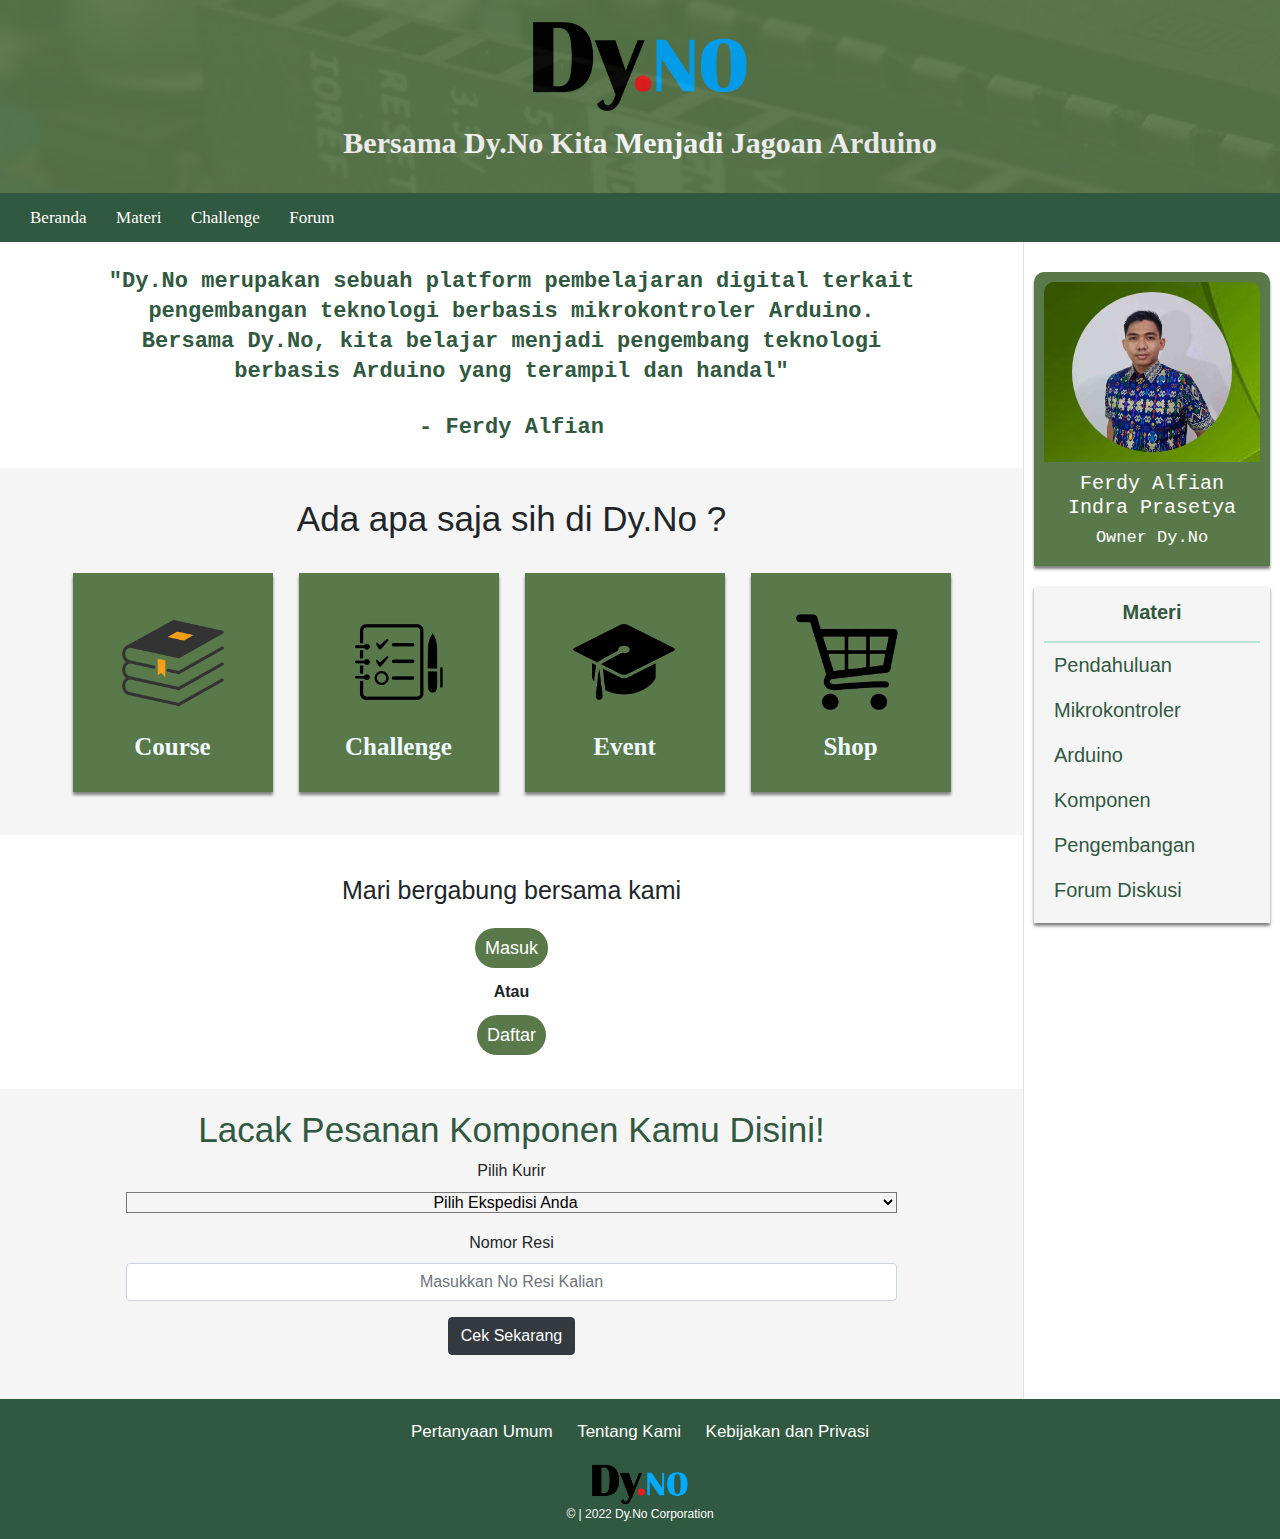
<file: index.html>
<!DOCTYPE html>
<html lang="en">
<head>
    <meta charset="UTF-8">
    <meta http-equiv="X-UA-Compatible" content="IE=edge">
    <meta name="viewport" content="width=device-width, initial-scale=1.0">
    <link rel="stylesheet" href="https://stackpath.bootstrapcdn.com/bootstrap/4.3.1/css/bootstrap.min.css" integrity="sha384-ggOyR0iXCbMQv3Xipma34MD+dH/1fQ784/j6cY/iJTQUOhcWr7x9JvoRxT2MZw1T" crossorigin="anonymous">
    <link rel="stylesheet" href="Dashboard.css">
    <script src="https://code.jquery.com/jquery-3.6.0.min.js"></script>
    <link rel="preconnect" href="https://fonts.googleapis.com">
    
    <title>Dashboard Dy.No</title>
</head>
<body>
    <header>
        <div class="layer">
            <div class="jumbotron">
                <a href="index.html"><img class="logo" src="assets/Logo DyNO.png"></a>
                <p>Bersama Dy.No Kita Menjadi Jagoan Arduino</p>
            </div>
        </div>
        <nav class="navbar">
            <ul>
                <li><a href="#" class="button">Beranda</a></li>
                <li><a href="Pendahuluan.html" class="button">Materi</a></li>
                <li><a href="#" class="button">Challenge</a></li>
                <li><a href="forum_diskusi.html" class="button">Forum</a></li>
            </ul>
        </nav>
    </header>

    <main>
        <article>
            <div class="section1">
                <p>"Dy.No merupakan sebuah platform pembelajaran digital 
                    terkait pengembangan teknologi berbasis mikrokontroler
                    Arduino. Bersama Dy.No, kita belajar menjadi pengembang
                    teknologi berbasis Arduino yang terampil dan handal"
                </p>
                <P>- Ferdy Alfian</P>
            </div>

            <div class="section2">
                <h1>Ada apa saja sih di Dy.No ?</h1>
                <div class="content">
                    <a href="Pendahuluan.html" class="box-menu">
                        <div class="boxContent">
                            <img src="assets/Buku.png">
                            <p>Course</p>
                        </div>
                    </a>
                    <a href="#" class="box-menu">
                        <div class="boxContent">
                            <img src="assets/Exam.png">
                            <p>Challenge</p>
                        </div>
                    </a>
                    <a href="#" class="box-menu">
                        <div class="boxContent">
                            <img src="assets/Toga.png">
                            <p>Event</p>
                        </div>
                    </a>
                    <a href="shop.html" class="box-menu">
                        <div class="boxContent">
                            <img src="assets/keranjang.png">
                            <p>Shop</p>
                        </div>
                    </a>
                </div>
            </div>
            
            <div class="section3">
                <h1>Mari bergabung bersama kami</h1>
                <a href="form_login.html">Masuk</a>
                <p>Atau</p>
                <a href="form-signup.html">Daftar</a>
            </div>
            
            <div class="layer-resi">
                <div class="container">
                    <h1 class="text-center">Lacak Pesanan Komponen Kamu Disini!</h1>
                    <form>
                        <div class="form-group">
                            <label for="exampleFormControlSelect">Pilih Kurir</label><br>
                            <select class="form-select" id="courier_input">
                                <option value="">Pilih Ekspedisi Anda</option>
                                <option value="jne">JNE</option>
                                <option value="jnt">J&T</option>
                                <option value="tiki">Tiki</option>
                                <option value="sicepat">Sicepat Ekspress</option>
                                <option value="pos">Pos Indonesia</option>
                                <option value="anteraja">AnterAja</option>
                                <option value="ninja">Ninja</option>
                                <option value="spx">Shopee Xpress</option>
                                <option value="ide">ID Express</option>
                            </select>
                        </div>
                        <div class="form-group">
                            <label for="exampleInputPassword1">Nomor Resi</label>
                            <input type="text" class="form-control" id="awb_input" placeholder="Masukkan No Resi Kalian">
                        </div>
                        <button class="btn btn-dark" type="button" id="search">Cek Sekarang</button>
                    </form>
                    <br>
                    <div id="output"></div> 
                </div>
            </div>

        </article>
    </main>


    <aside>
        <div class="cont-side">
            <div class="sideTop">
                <img src="assets/Ferdy.jpg">
            </div>
            <h1>Ferdy Alfian Indra Prasetya</h1>
            <h2>Owner Dy.No</h2>
        </div>

        <div class="cont-side2">
            <div class="bloksTitle">
                <p>Materi</p>
            </div>
            <div class="bloks">
                <li><a href="Pendahuluan.html">Pendahuluan</a></li>
                <li><a href="#">Mikrokontroler</a></li>
                <li><a href="#">Arduino</a></li>
                <li><a href="#">Komponen</a></li>
                <li><a href="#">Pengembangan</a></li>
                <li><a href="#">Forum Diskusi</a></li>     
            </div>
            
        </div>
    </aside>

    <footer>
        <div class="text-foot">
            <a href="#" class="Question">Pertanyaan Umum</a>
            <a href="#" class="About">Tentang Kami</a>
            <a href="#" class="Terms">Kebijakan dan Privasi</a>
        </div>
        <img class="logoFooter" src="assets/Logo DyNO.png">
        <p>&copy | 2022 Dy.No Corporation</p>
    </footer>

    
    
    <script>alert("Selamat datang di Dy.No. Mari menjadi Arduino Developer :)");</script>
    <script src="CekResi.js"></script>   
    <script src="https://cdn.jsdelivr.net/npm/popper.js@1.14.3/dist/umd/popper.min.js" integrity="sha384-ZMP7rVo3mIykV+2+9J3UJ46jBk0WLaUAdn689aCwoqbBJiSnjAK/l8WvCWPIPm49" crossorigin="anonymous"></script>
    <script src="https://cdn.jsdelivr.net/npm/bootstrap@4.1.3/dist/js/bootstrap.min.js" integrity="sha384-ChfqqxuZUCnJSK3+MXmPNIyE6ZbWh2IMqE241rYiqJxyMiZ6OW/JmZQ5stwEULTy" crossorigin="anonymous"></script>
    
</body>
</html>
</file>
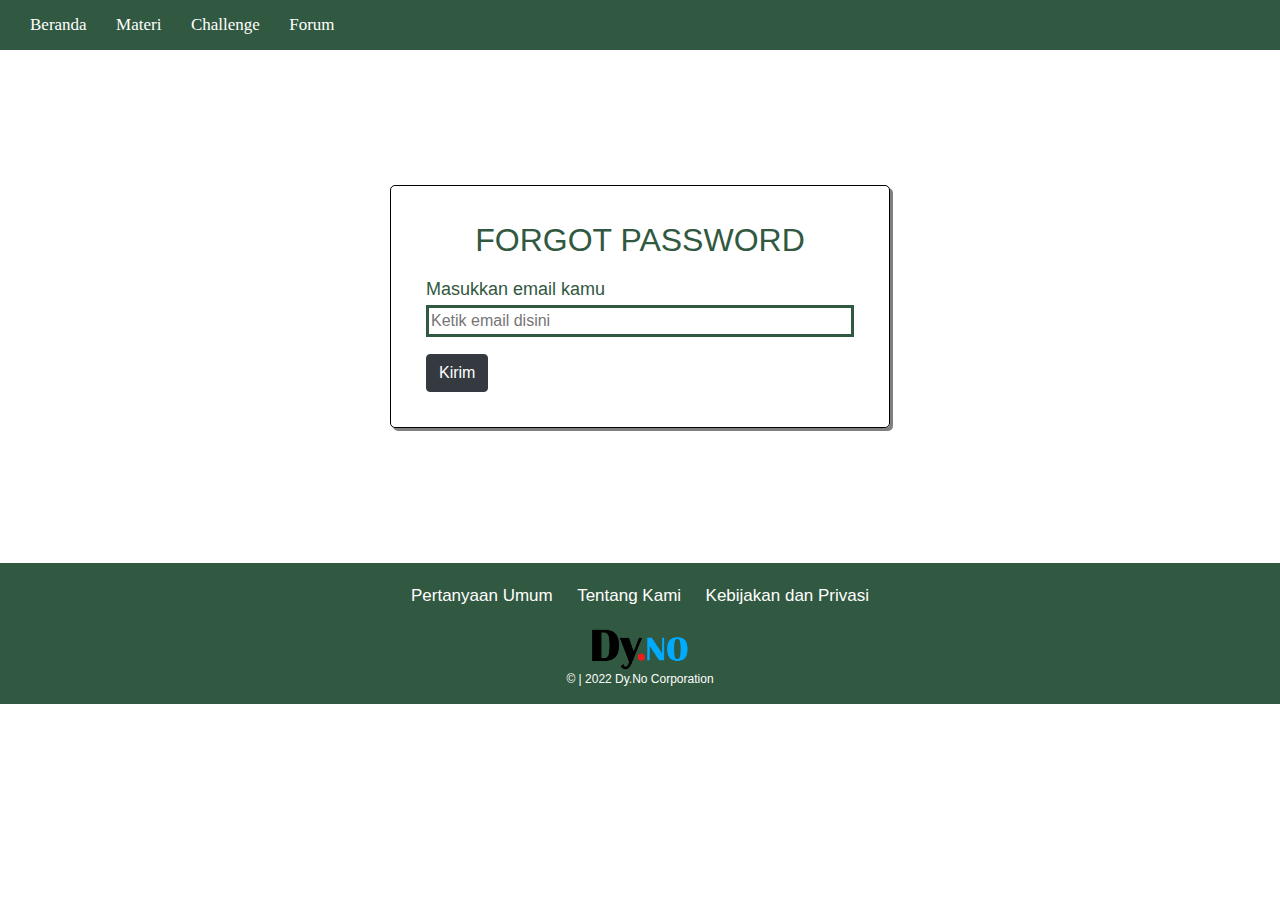
<file: form-forgotpass.html>
<!DOCTYPE html>
<html lang="en">
<head>
    <meta charset="UTF-8">
    <meta http-equiv="X-UA-Compatible" content="IE=edge">
    <meta name="viewport" content="width=device-width, initial-scale=1.0">
    <link rel="stylesheet" href="https://stackpath.bootstrapcdn.com/bootstrap/4.3.1/css/bootstrap.min.css" integrity="sha384-ggOyR0iXCbMQv3Xipma34MD+dH/1fQ784/j6cY/iJTQUOhcWr7x9JvoRxT2MZw1T" crossorigin="anonymous">
    <link rel="stylesheet" href="form-forgotpass.css">
    <title>Login</title>
</head>
<body>
    <header>
        <nav class="navbar">
            <ul>
                <li><a href="index.html" class="button">Beranda</a></li>
                <li><a href="Pendahuluan.html" class="button">Materi</a></li>
                <li><a href="#" class="button">Challenge</a></li>
                <li><a href="forum_diskusi.html" class="button">Forum</a></li>
            </ul>
        </nav>
    </header>

    <main>
        <div class="box-form">
                <div class="title-form">
                    <h2>FORGOT PASSWORD</h2>
                </div>
                <div class="log-form">
                    <div class="log-section">
                        <h5>Masukkan email kamu</h5>
                        <input type="text" placeholder="Ketik email disini">
                    </div>
                </div>

                <button class="btn btn-dark" type="button" id="login">Kirim</button>

        </div> 
    </main>

    <footer>
        <div class="text-foot">
            <a href="#" class="Question">Pertanyaan Umum</a>
            <a href="#" class="About">Tentang Kami</a>
            <a href="#" class="Terms">Kebijakan dan Privasi</a>
        </div>
        <img class="logoFooter" src="assets/Logo DyNO.png">
        <p>&copy | 2022 Dy.No Corporation</p>
    </footer>

</body>

<script src="https://cdn.jsdelivr.net/npm/bootstrap@4.1.3/dist/js/bootstrap.min.js" integrity="sha384-ChfqqxuZUCnJSK3+MXmPNIyE6ZbWh2IMqE241rYiqJxyMiZ6OW/JmZQ5stwEULTy" crossorigin="anonymous"></script>

</html>
</file>
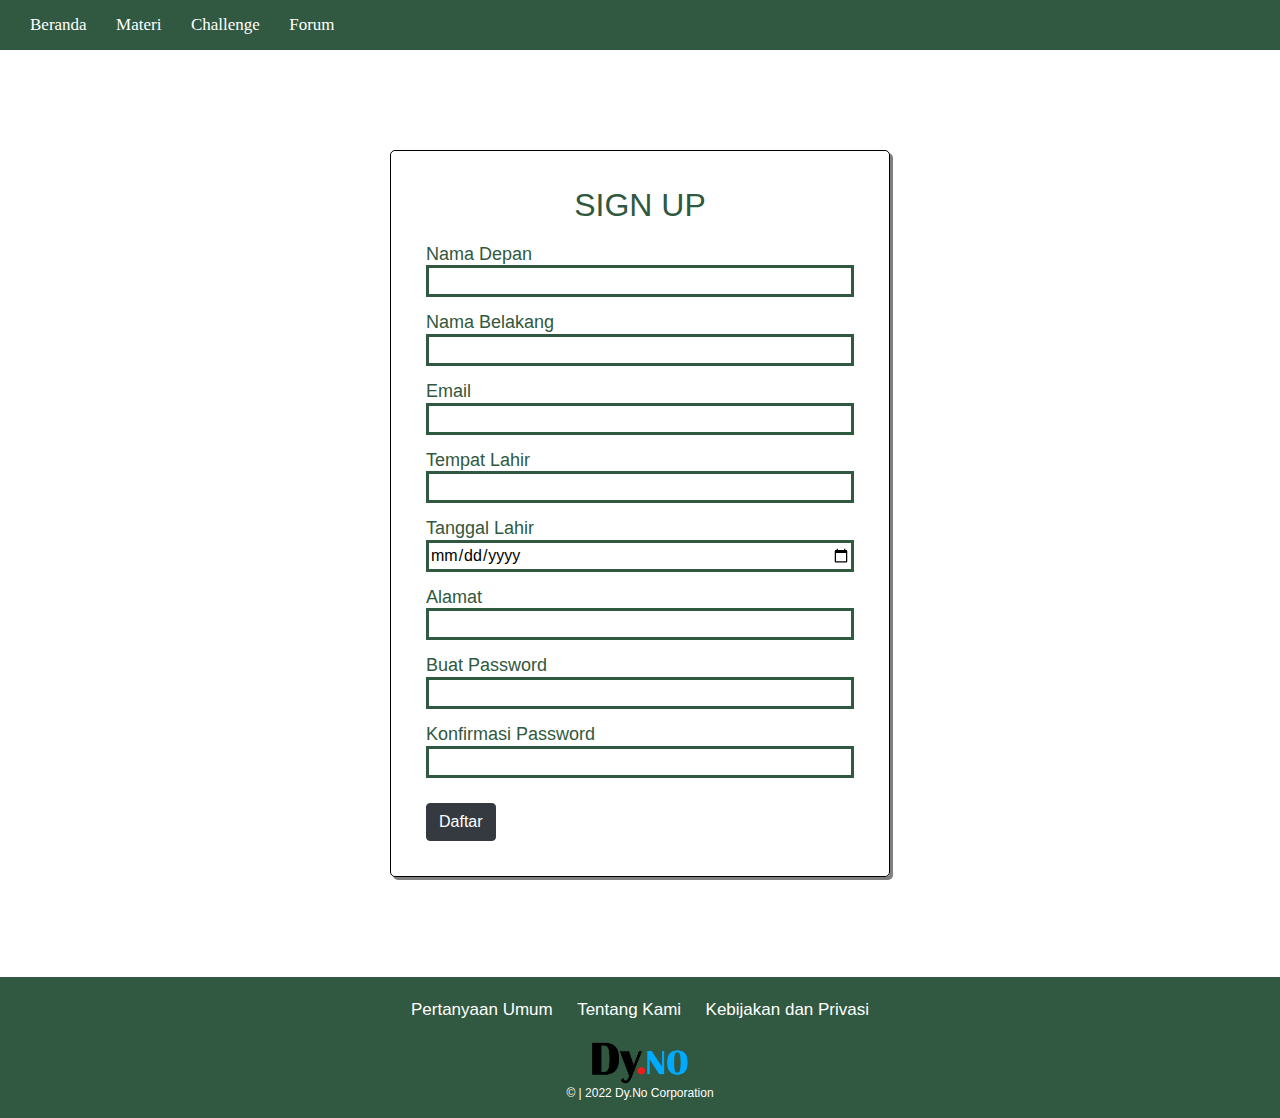
<file: form-signup.html>
<!DOCTYPE html>
<html lang="en">
<head>
    <meta charset="UTF-8">
    <meta http-equiv="X-UA-Compatible" content="IE=edge">
    <meta name="viewport" content="width=device-width, initial-scale=1.0">
    <link rel="stylesheet" href="https://stackpath.bootstrapcdn.com/bootstrap/4.3.1/css/bootstrap.min.css" integrity="sha384-ggOyR0iXCbMQv3Xipma34MD+dH/1fQ784/j6cY/iJTQUOhcWr7x9JvoRxT2MZw1T" crossorigin="anonymous">
    <link rel="stylesheet" href="form_signup.css">
    <title>Sign-up</title>
</head>
<body>
    <header>
        <nav class="navbar">
            <ul>
                <li><a href="index.html" class="button">Beranda</a></li>
                <li><a href="Pendahuluan.html" class="button">Materi</a></li>
                <li><a href="#" class="button">Challenge</a></li>
                <li><a href="forum_diskusi.html" class="button">Forum</a></li>
            </ul>
        </nav>
    </header>

    <main>
        <div class="box-form">
                <div class="title-form">
                    <h2>SIGN UP</h2>
                </div>
                <div class="log-form">
                    <div class="log-section">
                        <h5>Nama Depan</h5>
                        <input type="text" placeholder="">
                    </div>
                    <div class="log-section">
                        <h5>Nama Belakang</h5>
                        <input type="text" placeholder="">
                    </div>
                    <div class="log-section">
                        <h5>Email</h5>
                        <input type="text" placeholder="">
                    </div>
                    <div class="log-section">
                        <h5>Tempat Lahir</h5>
                        <input type="text" placeholder="">
                    </div>
                    <div class="log-section">
                        <h5>Tanggal Lahir</h5>
                        <input type="date" placeholder="">
                    </div>
                    <div class="log-section">
                        <h5>Alamat</h5>
                        <input type="text" placeholder="">
                    </div>
                    <div class="log-section">
                        <h5>Buat Password</h5>
                        <input type="text" placeholder="">
                    </div>
                    <div class="log-section">
                        <h5>Konfirmasi Password</h5>
                        <input type="text" placeholder="">
                    </div>
                </div>

                <button class="btn btn-dark" href="#" type="button" id="login">Daftar</button>

    </main>

    <footer>
        <div class="text-foot">
            <a href="#" class="Question">Pertanyaan Umum</a>
            <a href="#" class="About">Tentang Kami</a>
            <a href="#" class="Terms">Kebijakan dan Privasi</a>
        </div>
        <img class="logoFooter" src="assets/Logo DyNO.png">
        <p>&copy | 2022 Dy.No Corporation</p>
    </footer>

</body>

<script src="https://cdn.jsdelivr.net/npm/bootstrap@4.1.3/dist/js/bootstrap.min.js" integrity="sha384-ChfqqxuZUCnJSK3+MXmPNIyE6ZbWh2IMqE241rYiqJxyMiZ6OW/JmZQ5stwEULTy" crossorigin="anonymous"></script>

</html>
</file>
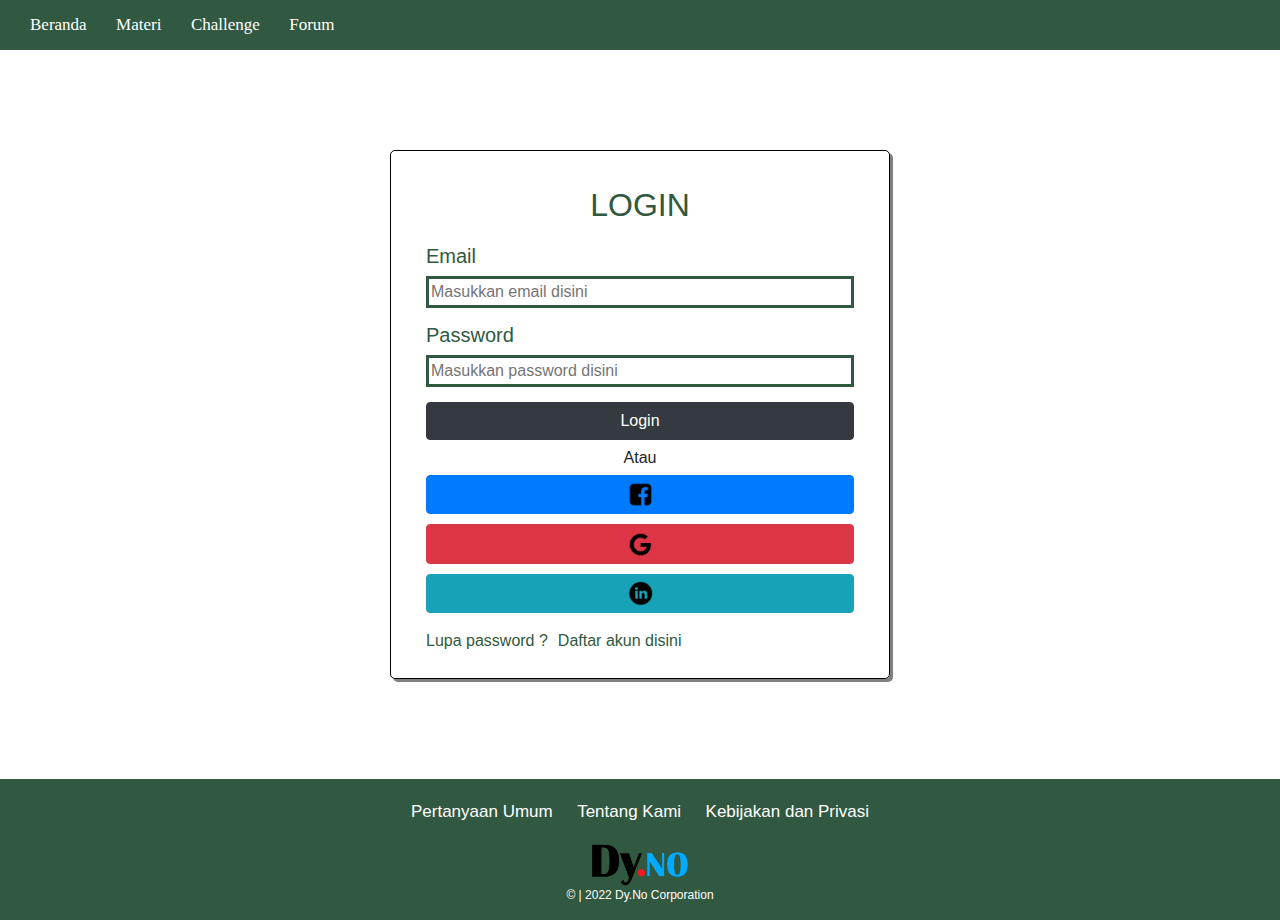
<file: form_login.html>
<!DOCTYPE html>
<html lang="en">
<head>
    <meta charset="UTF-8">
    <meta http-equiv="X-UA-Compatible" content="IE=edge">
    <meta name="viewport" content="width=device-width, initial-scale=1.0">
    <link rel="stylesheet" href="https://stackpath.bootstrapcdn.com/bootstrap/4.3.1/css/bootstrap.min.css" integrity="sha384-ggOyR0iXCbMQv3Xipma34MD+dH/1fQ784/j6cY/iJTQUOhcWr7x9JvoRxT2MZw1T" crossorigin="anonymous">
    <link rel="stylesheet" href="form_login.css">
    <title>Login</title>
</head>
<body>
    <header>
        <nav class="navbar">
            <ul>
                <li><a href="index.html" class="button">Beranda</a></li>
                <li><a href="Pendahuluan.html" class="button">Materi</a></li>
                <li><a href="#" class="button">Challenge</a></li>
                <li><a href="forum_diskusi.html" class="button">Forum</a></li>
            </ul>
        </nav>
    </header>

    <main>
        <div class="box-form">
                <div class="title-form">
                    <h2>LOGIN</h2>
                </div>
                <div class="log-form">
                    <div class="email-section">
                        <h5>Email</h5>
                        <input type="text" placeholder="Masukkan email disini">
                    </div>
                    <div class="password-section">
                        <h5>Password</h5>
                        <input type="text" placeholder="Masukkan password disini">
                    </div>
                    <button class="btn btn-dark" type="button" id="login">Login</button>
                    <div class="text-or">
                        <h6>Atau</h6>
                    </div>
                    <div class="login-option">
                        <button class="btn btn-primary" type="button" id="login"><img src="assets/facebook.png"></button>
                        <button class="btn btn-danger" type="button" id="login"><img src="assets/google.png"></button>
                        <button class="btn btn-info" type="button" id="login"><img src="assets/linkedin.png"></button>
                    </div>
                </div>
                <div class="ask-section">
                    <a href="form-forgotpass.html">Lupa password ?</a>
                    <a href="form-signup.html">Daftar akun disini</a>
                </div>
        </div> 
    </main>

    <footer>
        <div class="text-foot">
            <a href="#" class="Question">Pertanyaan Umum</a>
            <a href="#" class="About">Tentang Kami</a>
            <a href="#" class="Terms">Kebijakan dan Privasi</a>
        </div>
        <img class="logoFooter" src="assets/Logo DyNO.png">
        <p>&copy | 2022 Dy.No Corporation</p>
    </footer>

</body>

<script src="https://cdn.jsdelivr.net/npm/bootstrap@4.1.3/dist/js/bootstrap.min.js" integrity="sha384-ChfqqxuZUCnJSK3+MXmPNIyE6ZbWh2IMqE241rYiqJxyMiZ6OW/JmZQ5stwEULTy" crossorigin="anonymous"></script>

</html>
</file>
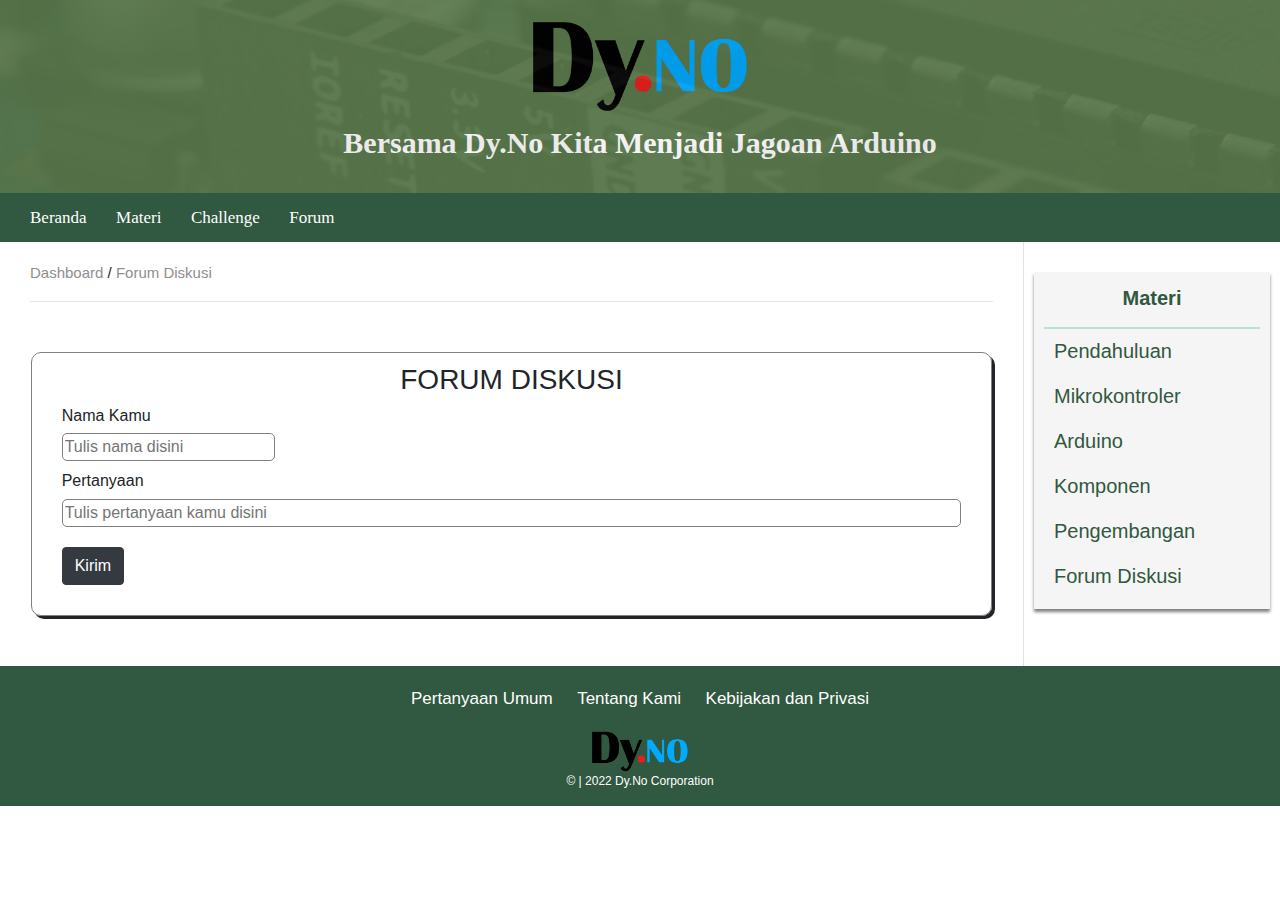
<file: forum_diskusi.html>
<!DOCTYPE html>
<html lang="en">
<head>
    <meta charset="UTF-8">
    <meta http-equiv="X-UA-Compatible" content="IE=edge">
    <meta name="viewport" content="width=device-width, initial-scale=1.0">
    <link rel="stylesheet" href="https://stackpath.bootstrapcdn.com/bootstrap/4.3.1/css/bootstrap.min.css" integrity="sha384-ggOyR0iXCbMQv3Xipma34MD+dH/1fQ784/j6cY/iJTQUOhcWr7x9JvoRxT2MZw1T" crossorigin="anonymous">
    <link rel="stylesheet" href="forum_diskusi.css">
    <script src="https://code.jquery.com/jquery-3.6.0.min.js"></script>
    <link rel="preconnect" href="https://fonts.googleapis.com">
    
    <title>Forum Diskusi</title>
</head>
<body>
    <header>
        <div class="layer">
            <div class="jumbotron">
                <a href="index.html"><img class="logo" src="assets/Logo DyNO.png"></a>
                <p>Bersama Dy.No Kita Menjadi Jagoan Arduino</p>
            </div>
        </div>
        <nav class="navbar">
            <ul>
                <li><a href="index.html" class="button">Beranda</a></li>
                <li><a href="Pendahuluan.html" class="button">Materi</a></li>
                <li><a href="#" class="button">Challenge</a></li>
                <li><a href="forum_diskusi.html" class="button">Forum</a></li>
            </ul>
        </nav>
    </header>

    <main>
        <article>
            <div class="position-now">
                <p><a href="index.html">Dashboard</a> / <a href="#">Forum Diskusi</a></p>
                <hr>
            </div>
        </article>

        <div class="box-forum">
            <h3>FORUM DISKUSI</h3>
            <div class="box-forumName">
                <h6>Nama Kamu</h6>
                <input style="text" placeholder="Tulis nama disini">
            </div>
            <div class="box-forumInput">
                <h6>Pertanyaan</h6>
                <input style="text" placeholder="Tulis pertanyaan kamu disini">
            </div>
            <button class="btn btn-dark" type="button" id="kirim">Kirim</button>
        </div>
    </main>


    <aside>
        <div class="cont-side2">
            <div class="bloksTitle">
                <p>Materi</p>
            </div>
            <div class="bloks">
                <li><a href="Pendahuluan.html">Pendahuluan</a></li>
                <li><a href="Mikrokontroler.html">Mikrokontroler</a></li>
                <li><a href="#">Arduino</a></li>
                <li><a href="#">Komponen</a></li>
                <li><a href="#">Pengembangan</a></li>
                <li><a href="#">Forum Diskusi</a></li>     
            </div>
            
        </div>
    </aside>

    <footer>
        <div class="text-foot">
            <a href="#" class="Question">Pertanyaan Umum</a>
            <a href="#" class="About">Tentang Kami</a>
            <a href="#" class="Terms">Kebijakan dan Privasi</a>
        </div>
        <img class="logoFooter" src="assets/Logo DyNO.png">
        <p>&copy | 2022 Dy.No Corporation</p>
    </footer>

    <script src="https://cdn.jsdelivr.net/npm/popper.js@1.14.3/dist/umd/popper.min.js" integrity="sha384-ZMP7rVo3mIykV+2+9J3UJ46jBk0WLaUAdn689aCwoqbBJiSnjAK/l8WvCWPIPm49" crossorigin="anonymous"></script>
    <script src="https://cdn.jsdelivr.net/npm/bootstrap@4.1.3/dist/js/bootstrap.min.js" integrity="sha384-ChfqqxuZUCnJSK3+MXmPNIyE6ZbWh2IMqE241rYiqJxyMiZ6OW/JmZQ5stwEULTy" crossorigin="anonymous"></script>
    
</body>
</html>
</file>
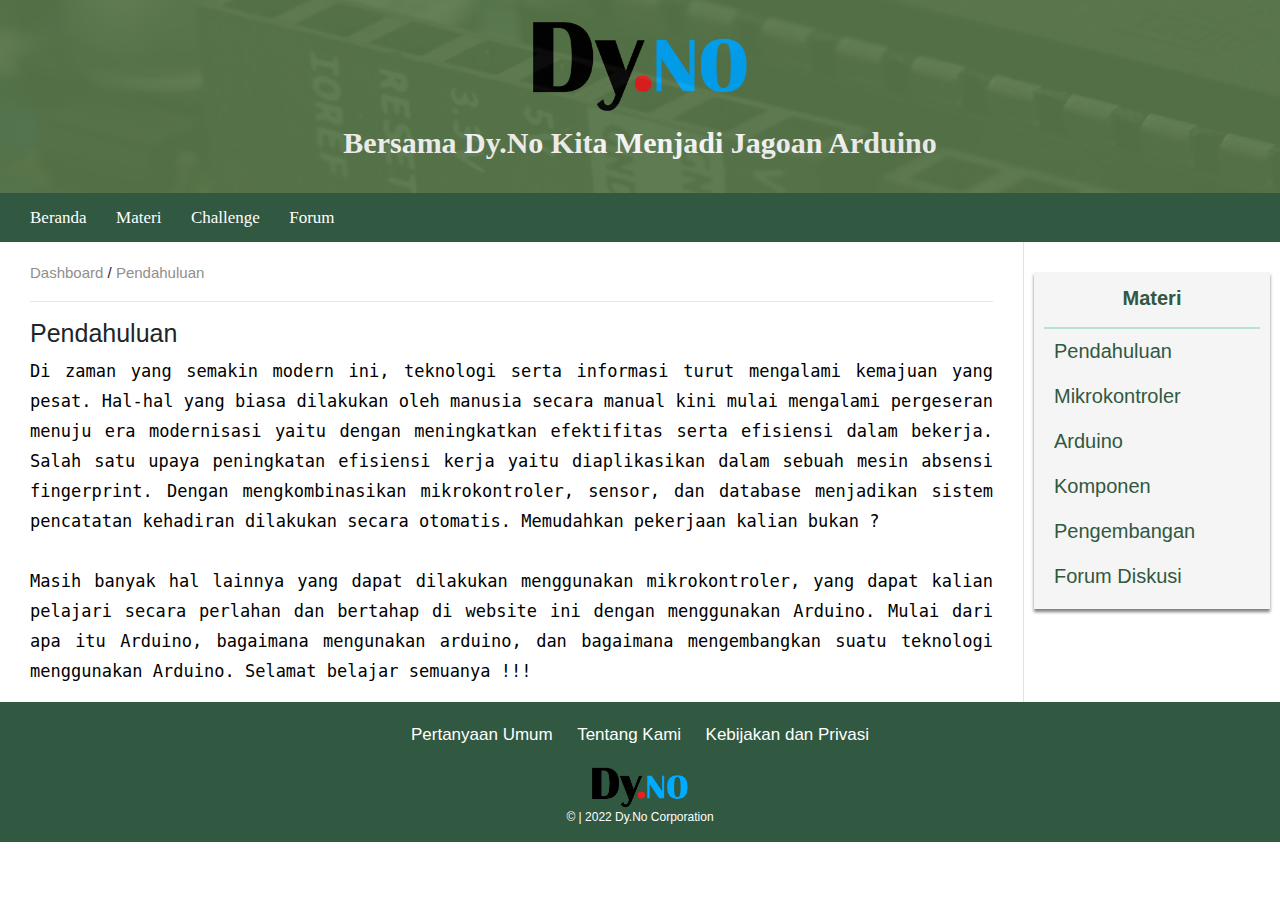
<file: Pendahuluan.html>
<!DOCTYPE html>
<html lang="en">
<head>
    <meta charset="UTF-8">
    <meta http-equiv="X-UA-Compatible" content="IE=edge">
    <meta name="viewport" content="width=device-width, initial-scale=1.0">
    <link rel="stylesheet" href="https://stackpath.bootstrapcdn.com/bootstrap/4.3.1/css/bootstrap.min.css" integrity="sha384-ggOyR0iXCbMQv3Xipma34MD+dH/1fQ784/j6cY/iJTQUOhcWr7x9JvoRxT2MZw1T" crossorigin="anonymous">
    <link rel="stylesheet" href="Pendahuluan.css">
    <script src="https://code.jquery.com/jquery-3.6.0.min.js"></script>
    <link rel="preconnect" href="https://fonts.googleapis.com">
    
    <title>Dashboard Dy.No</title>
</head>
<body>
    <header>
        <div class="layer">
            <div class="jumbotron">
                <a href="index.html"><img class="logo" src="assets/Logo DyNO.png"></a>
                <p>Bersama Dy.No Kita Menjadi Jagoan Arduino</p>
            </div>
        </div>
        <nav class="navbar">
            <ul>
                <li><a href="index.html" class="button">Beranda</a></li>
                <li><a href="Pendahuluan.html" class="button">Materi</a></li>
                <li><a href="#" class="button">Challenge</a></li>
                <li><a href="forum_diskusi.html" class="button">Forum</a></li>
            </ul>
        </nav>
    </header>

    <main>
        <article>
            <div class="position-now">
                <p><a href="index.html">Dashboard</a> / <a href="#">Pendahuluan</a></p>
                <hr>
            </div>
            <div class="section">
                <h1>Pendahuluan</h1>
                <p>Di zaman yang semakin modern ini, teknologi serta informasi turut mengalami kemajuan yang pesat.
                    Hal-hal yang biasa dilakukan oleh manusia secara manual kini mulai mengalami pergeseran menuju era
                    modernisasi yaitu dengan meningkatkan efektifitas serta efisiensi dalam bekerja.
                    Salah satu upaya peningkatan efisiensi kerja yaitu diaplikasikan  dalam sebuah
                    mesin absensi fingerprint. Dengan mengkombinasikan mikrokontroler, sensor, dan database menjadikan 
                    sistem pencatatan kehadiran dilakukan secara otomatis. Memudahkan pekerjaan kalian bukan ?
                    <br><br>
                    Masih banyak hal lainnya yang dapat dilakukan menggunakan mikrokontroler, yang dapat kalian pelajari 
                    secara perlahan dan bertahap di website ini dengan menggunakan Arduino. Mulai dari apa itu Arduino,
                    bagaimana mengunakan arduino, dan bagaimana mengembangkan suatu teknologi menggunakan
                    Arduino. Selamat belajar semuanya !!!
                </p>
            </div>

        </article>
    </main>


    <aside>
        <div class="cont-side2">
            <div class="bloksTitle">
                <p>Materi</p>
            </div>
            <div class="bloks">
                <li><a href="Pendahuluan.html">Pendahuluan</a></li>
                <li><a href="Mikrokontroler.html">Mikrokontroler</a></li>
                <li><a href="#">Arduino</a></li>
                <li><a href="#">Komponen</a></li>
                <li><a href="#">Pengembangan</a></li>
                <li><a href="#">Forum Diskusi</a></li>     
            </div>
            
        </div>
    </aside>

    <footer>
        <div class="text-foot">
            <a href="#" class="Question">Pertanyaan Umum</a>
            <a href="#" class="About">Tentang Kami</a>
            <a href="#" class="Terms">Kebijakan dan Privasi</a>
        </div>
        <img class="logoFooter" src="assets/Logo DyNO.png">
        <p>&copy | 2022 Dy.No Corporation</p>
    </footer>

    

    <script src="https://cdn.jsdelivr.net/npm/popper.js@1.14.3/dist/umd/popper.min.js" integrity="sha384-ZMP7rVo3mIykV+2+9J3UJ46jBk0WLaUAdn689aCwoqbBJiSnjAK/l8WvCWPIPm49" crossorigin="anonymous"></script>
    <script src="https://cdn.jsdelivr.net/npm/bootstrap@4.1.3/dist/js/bootstrap.min.js" integrity="sha384-ChfqqxuZUCnJSK3+MXmPNIyE6ZbWh2IMqE241rYiqJxyMiZ6OW/JmZQ5stwEULTy" crossorigin="anonymous"></script>
    
</body>
</html>
</file>
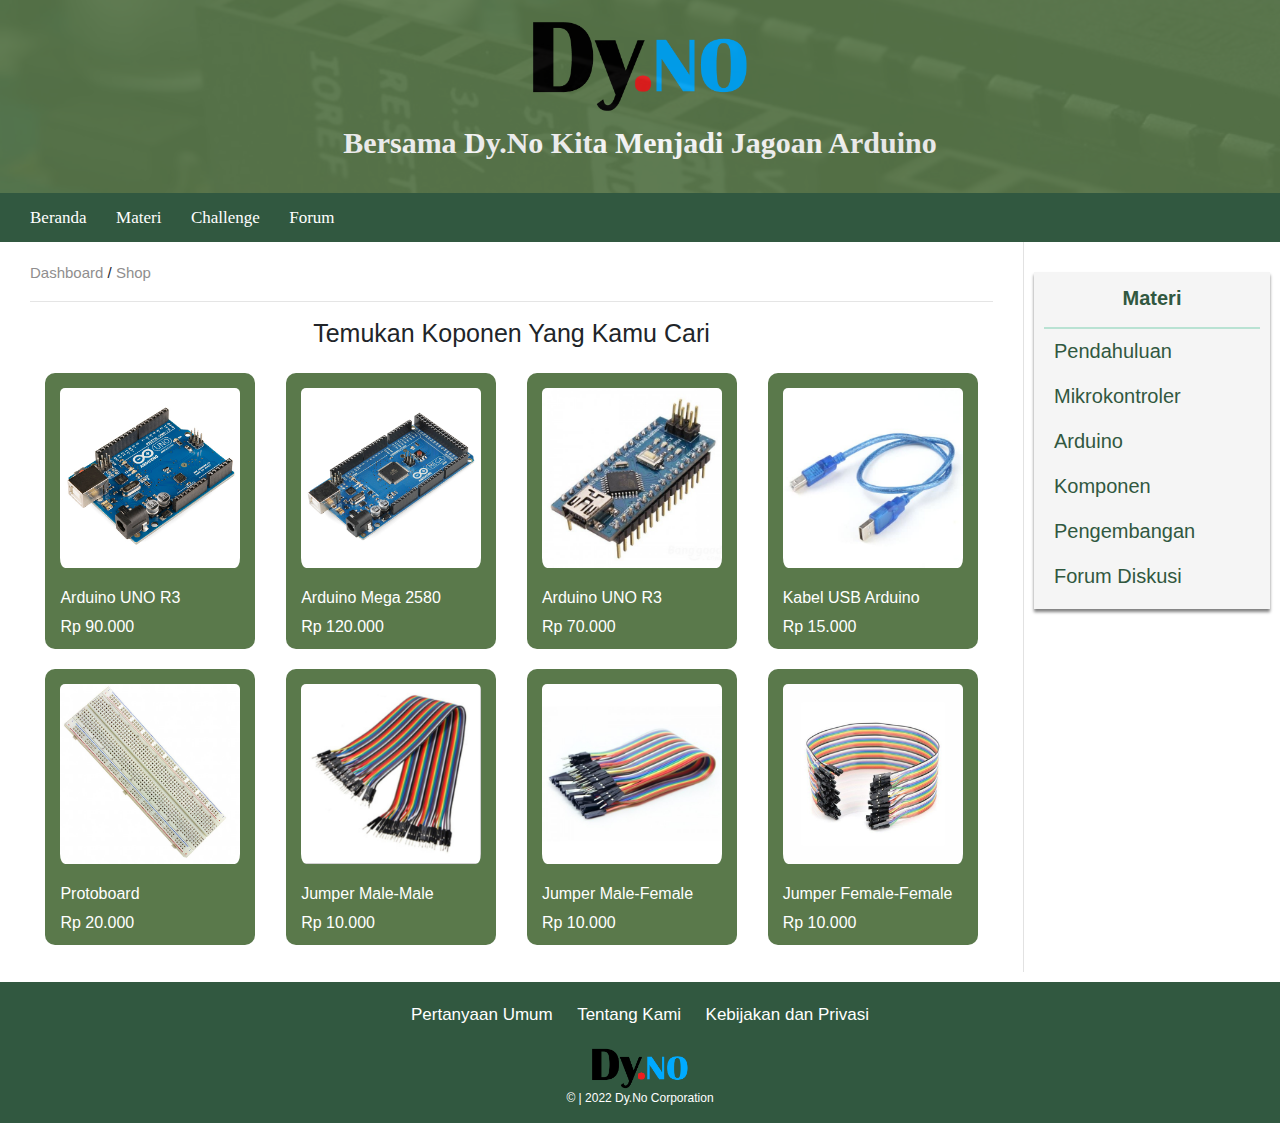
<file: shop.html>
<!DOCTYPE html>
<html lang="en">
<head>
    <meta charset="UTF-8">
    <meta http-equiv="X-UA-Compatible" content="IE=edge">
    <meta name="viewport" content="width=device-width, initial-scale=1.0">
    <link rel="stylesheet" href="https://stackpath.bootstrapcdn.com/bootstrap/4.3.1/css/bootstrap.min.css" integrity="sha384-ggOyR0iXCbMQv3Xipma34MD+dH/1fQ784/j6cY/iJTQUOhcWr7x9JvoRxT2MZw1T" crossorigin="anonymous">
    <link rel="stylesheet" href="Shop.css">
    <script src="https://code.jquery.com/jquery-3.6.0.min.js"></script>
    <link rel="preconnect" href="https://fonts.googleapis.com">
    
    <title>Dashboard Dy.No</title>
</head>
<body>
    <header>
        <div class="layer">
            <div class="jumbotron">
                <a href="index.html"><img class="logo" src="assets/Logo DyNO.png"></a>
                <p>Bersama Dy.No Kita Menjadi Jagoan Arduino</p>
            </div>
        </div>
        <nav class="navbar">
            <ul>
                <li><a href="index.html" class="button">Beranda</a></li>
                <li><a href="Pendahuluan.html" class="button">Materi</a></li>
                <li><a href="#" class="button">Challenge</a></li>
                <li><a href="forum_diskusi.html" class="button">Forum</a></li>
            </ul>
        </nav>
    </header>

    <main>
        <article>
            <div class="position-now">
                <p><a href="index.html">Dashboard</a> / <a href="shop.html">Shop</a></p>
                <hr>
            </div>
            <div class="shop-section">
                <h1>Temukan Koponen Yang Kamu Cari</h1>
                <div class="box-area">
                    <a href="#" class="box-menu">
                        <div class="boxContent">
                            <img src="assets/Arduino Uno R3.jpg">
                            <h6>Arduino UNO R3</h6>
                            <p>Rp 90.000</p>
                        </div>
                    </a>
                    <a href="#" class="box-menu">
                        <div class="boxContent">
                            <img src="assets/Arduino Mega 2580.jpg">
                            <h6>Arduino Mega 2580</h6>
                            <p>Rp 120.000</p>
                        </div>
                    </a>
                    <a href="#" class="box-menu">
                        <div class="boxContent">
                            <img src="assets/Arduino Nano.jpg">
                            <h6>Arduino UNO R3</h6>
                            <p>Rp 70.000</p>
                        </div>
                    </a>
                    <a href="#" class="box-menu">
                        <div class="boxContent">
                            <img src="assets/Kabel USB Arduino.jpg">
                            <h6>Kabel USB Arduino</h6>
                            <p>Rp 15.000</p>
                        </div>
                    </a>
                    <a href="#" class="box-menu">
                        <div class="boxContent">
                            <img src="assets/Protoboard.webp">
                            <h6>Protoboard</h6>
                            <p>Rp 20.000</p>
                        </div>
                    </a>
                    <a href="#" class="box-menu">
                        <div class="boxContent">
                            <img src="assets/Jumper M-M.jpg">
                            <h6>Jumper Male-Male</h6>
                            <p>Rp 10.000</p>
                        </div>
                    </a>
                    <a href="#" class="box-menu">
                        <div class="boxContent">
                            <img src="assets/Jumper M-F.jpg">
                            <h6>Jumper Male-Female</h6>
                            <p>Rp 10.000</p>
                        </div>
                    </a>
                    <a href="#" class="box-menu">
                        <div class="boxContent">
                            <img src="assets/Jumper F-F.jpg">
                            <h6>Jumper Female-Female</h6>
                            <p>Rp 10.000</p>
                        </div>
                    </a>

                </div>
            </div>

        </article>
    </main>


    <aside>
        <div class="cont-side2">
            <div class="bloksTitle">
                <p>Materi</p>
            </div>
            <div class="bloks">
                <li><a href="Pendahuluan.html">Pendahuluan</a></li>
                <li><a href="#">Mikrokontroler</a></li>
                <li><a href="#">Arduino</a></li>
                <li><a href="#">Komponen</a></li>
                <li><a href="#">Pengembangan</a></li>
                <li><a href="#">Forum Diskusi</a></li>     
            </div>
            
        </div>
    </aside>

    <footer>
        <div class="text-foot">
            <a href="#" class="Question">Pertanyaan Umum</a>
            <a href="#" class="About">Tentang Kami</a>
            <a href="#" class="Terms">Kebijakan dan Privasi</a>
        </div>
        <img class="logoFooter" src="assets/Logo DyNO.png">
        <p>&copy | 2022 Dy.No Corporation</p>
    </footer>

    

    <script src="https://cdn.jsdelivr.net/npm/popper.js@1.14.3/dist/umd/popper.min.js" integrity="sha384-ZMP7rVo3mIykV+2+9J3UJ46jBk0WLaUAdn689aCwoqbBJiSnjAK/l8WvCWPIPm49" crossorigin="anonymous"></script>
    <script src="https://cdn.jsdelivr.net/npm/bootstrap@4.1.3/dist/js/bootstrap.min.js" integrity="sha384-ChfqqxuZUCnJSK3+MXmPNIyE6ZbWh2IMqE241rYiqJxyMiZ6OW/JmZQ5stwEULTy" crossorigin="anonymous"></script>
    
</body>
</html>
</file>
<file: Dashboard.css>
* {
    box-sizing: border-box;
}

body {
    margin: 0;
}

.layer {
    background-image: url(assets/Arduino2.jpg);
    background-size: cover;
    opacity: 1;
}


header {
    width: 100%;
}

.jumbotron {
    background-color: #5a794b;
    text-align: center;
    line-height: 20px;
    padding: 20px;
    margin-bottom: 0px;
    border-radius: 0px;
    opacity: 0.9;
}

.jumbotron p {
    font-weight: bold;
    font-size: 30px;
    margin: 20px;
    font-family:'Lucida Sans Unicode';
    color: white;
}

.logo {
    width: 18%;
}

.navbar {
    background-color: #315840;
    width: 100%;
    padding: 2px;
    padding-left: 20px;
}

.navbar ul {
    margin: 0;
    padding: 10px 0 10px 10px;
}

.navbar li {
    display: inline;
}

.navbar a {
    text-decoration: none;
    padding-right: 25px;
    font-size: 17px;
    font-family: Verdana;
    color:white;
}

.navbar a:hover {
    color:aquamarine;
}

main {
    width: 80%;
    height: 100%;
    float: left;
    border-right: 1px solid rgb(226, 226, 226);
}

.section1 {
    margin: 20px auto;
    width: 80%;
}

.section1 p {
    padding: 5px;
    color:#315840;
    font-family: 'Space Mono', monospace;
    font-weight: bold;
    font-size: 22px;
    text-align: center;
    line-height: 30px;
}

.section2 {
    width: 100%;
    text-align: center;
    margin-top: 20px;
    padding: 30px 0 30px 0;
    border-radius: 0px;
    background-color: rgb(245, 245, 245);
}

.section2 h1 {
    text-align: center;
    margin-bottom: 20px;
    font-size: 35px;
}

.content {
    display:flex;
    justify-content: center;
}

.content a {
    text-decoration: none;
}

.boxContent {
    font-size: 25px;
    border-radius: 0px;
    box-shadow: 0 3px 3px 0 grey;
    margin: 13px;
    padding: 10px;
    background-color: #5a794b;
    width: 200px;
    cursor: pointer;
}

.box-menu {
    text-align: center;
    -webkit-transition: 0.4s ease;
    transition: 0.4s ease;
}

.box-menu:hover {
    -webkit-transform: scale(1.08);
    transform: scale(1.08);
}

.box-menu:active {
    -webkit-transform: scale(1.00);
    transform: scale(1.00);
    -webkit-transition: 0.4s ease;
    transition: 0.4s ease;
}

.boxContent:hover {
    background-color:#315840;
    box-shadow: 3px 3px 3px 3px grey;
}

.box-menu img {
    width: 110px;
    margin: 25px 0 0 0;
    line-height: 0px;
}

.box-menu p {
    color:aliceblue;
    font-family: Tahoma;
    margin-top: 10px;
    font-weight: bold;
}

.section3{
    text-align: center;
    margin: 40px 0 40px 0;
}

.section3 h1 {
    font-size: 25px;
    margin: 0 0 30px 0;
}

.section3 a {
    font-family: arial;
    font-size: 18px;
    padding: 10px;
    border-radius: 20px;
    text-decoration: none;
    color: white;
    background-color: #5a794b;
    box-shadow: 0 0 0 0 grey;
}

.section3 p {
    margin: 18px 0 18px 0;
    font-weight: bold;
}

.section3 a:hover {
    font-family: arial;
    font-size: 18px;
    padding: 10px;
    border-radius: 20px;
    text-decoration: none;
    color: white;
    background-color: #315840;
    box-shadow: 3px 3px 3px 3px grey;
}

.container {
    position: center;
    width: 100%;
    margin: 0 auto;
}

select, input {
    width: 100%;
    text-align: center;
}

.container {
    text-align:center;
    width: 80%;
    margin: 0 auto;
    padding: 0px;
}

.container h1 {
    font-size: 35px;
    color: #315840;
}

.layer-resi {
    width: 100%;
    background-color: rgb(245, 245, 245);
    margin: 0px auto;
    padding: 20px 30px 20px 30px;
    text-align: center;
}

.checkResi h1 {
    font-size: 15px;
}

select, input {
    width: 100%;
    text-align: center;
    background-color: rgb(245, 245, 245);
}


aside {
    float: left;
    width: 20%;
    height: 100%;
    padding: 10px;
    text-align: center;
}

aside img {
    width: 180px;
    border-radius: 50%;
    padding: 10px;
}

.cont-side {
    margin-top:20px;
    padding: 10px;
    width: 100%;
    line-height: 15px;
    border-radius: 10px 10px 0 0;
    box-shadow: 0 3px 3px 0 grey;
    background-color: #5a794b;
}

.sideTop {
    background-image: url(assets/Background-Hijau.jpg);
    border-radius: 10px 10px 0 0;
}

.cont-side h1 {
    font-family: 'Space Mono', monospace;
    font-size: 20px;
    padding-top: 10px;
    color: white;
}

.cont-side h2 {
    font-family: 'Space Mono', monospace;
    font-size: 17px;
    color: white;
}

.cont-side2 {
    margin-top:20px;
    padding: 10px;
    width: 100%;
    line-height: 25px;
    border-radius: 0 0 0 0;
    box-shadow: 0 3px 3px 0 grey;
    text-align:left;
    background-color: rgb(245, 245, 245);
}

.bloksTitle {
    font-family: Arial;
    font-size: 20px;
    text-align: center;
    font-weight: bold;
    padding: 4px 0 0 0;
    color: #315840;
    border-bottom: 2px solid rgba(178, 224, 207, 0.9);
}


.bloks li {
    font-family: Arial;
    font-size: 20px;
    border-radius: 0;
    padding: 10px 0 10px 10px;
    cursor: pointer;
    list-style: none;
    color: #315840;
}

.bloks li :hover{
    color: rgba(0, 163, 168, 0.9);
    padding: 20px 0 20px 0;
}

.bloks a {
    text-decoration: none;
    color: #315840;
}

footer {
    float: left;
    width: 100%;
    margin: 0;
    background-color: #315840;
    text-align: center;
}

.text-foot {
    padding: 20px 0 20px 0;
}

.text-foot a {
    font-family: arial;
    font-size: 17px;
    text-decoration: none;
    color: white;
    padding: 0 10px 0 10px;

}

.text-foot a:hover {
    font-family: arial;
    font-size: 17px;
    text-decoration: none;
    color:aquamarine;
    padding: 0 10px 0 10px;
}

footer p {
    font-size: 12px;
    color: white;
}

footer img {
    width: 100px;
    margin-bottom: 0;
    line-height: 10px;
}


@media screen and (max-width: 1150px) {
    .jumbotron p {
        font-size: 20px;
    }

    .navbar a {
        text-decoration: none;
        padding-right: 25px;
        font-size: 12px;
    }

    main {
        float: none;
        width: 100%;
        margin-top: 0px;
    }

    .section1 p{
        font-size: 20px;
    }

    .boxContent {
        margin: 10px;
    }

    .section3 h1 {
        font-size: 20px;
        margin: 0 0 20px 0;
    }


    aside {
        float:none;
        width: 100%;
        padding: 0;
    }

    .cont-side {
        border-radius: 20px 20px 0 0;
        margin-top: 0px;
    }

    .cont-side2 {
        display: none;
    }

}

@media screen and (max-width: 900px) {
    main {
        float: none;
        width: 100%;
    }

    .section1 p {
        font-size: 15px;
    }

    .section2 h1 {
        text-align: center;
        font-size: 20px;
    }

    aside {
        float:none;
    }

    .content {
        display:contents;
    }

    .boxContent {
        width:auto;
        margin: 15px;
        padding: 0;
    }

    .box-menu img {
        width: 80px;
        margin: 0;
        line-height: 0px;
    }
    
    .box-menu p {
        margin: 0;
        padding-bottom: 10px;
        font-size: 14px;;
        font-weight: bold;
    }

    .section3 h1 {
        font-size: 18px;
        padding: 0 0 10px 0;
    }
    
    .section3 a {
        font-size: 12px;
    }

    .section3 a:hover {
        font-size: 12px;
    }

    .container h1 {
        font-size: 25px;
    }

    footer p {
        font-size: 12px;
    }

    .text-foot a {
        font-size: 12px;
        padding: 10px;
    }

    .text-foot a:hover {
        font-size: 12px;
        padding: 10px;
    }
}
</file>
<file: form-forgotpass.css>
.navbar {
    background-color: #315840;
    width: 100%;
    padding: 2px;
    padding-left: 20px;
}

.navbar ul {
    margin: 0;
    padding: 10px 0 10px 10px;
}

.navbar li {
    display: inline;
}

.navbar a {
    text-decoration: none;
    padding-right: 25px;
    font-size: 17px;
    font-family: Verdana;
    color:white;
}

.navbar a:hover {
    color:aquamarine;
}

main {
    width: 100%;
}

.box-form {
    margin:135px auto;
    padding:35px;
    width: 500px;
    border: 1px solid #000000;
    border-radius: 5px;
    box-shadow: 3px 3px 0 0 grey;
}

.title-form {
    text-align: center;
    font-size: 40px;
    color: #315840;
}

.log-form {
    margin: 20px 0 0 0;
}

input {
    width: 100%;
    border: solid #315840;
    margin-top: 5px;
}

.log-section {
    color: #315840;
    padding-bottom: 7px;
}

.log-section h5 {
    font-size: 18px;
    margin-bottom: 0px;
}

button {
    color: #315840;
    margin-top: 10px;
}

.ask-section {
    padding: 15px 0 5px 0;
    line-height: 5px;
}

.ask-section a {
    float: left;
    padding-right: 10px;
    color:#315840;
    text-decoration:none;
}

.ask-section a:hover {
    color: black;
}

.ask-section a:active {
    color: black;
}

footer {
    float: left;
    width: 100%;
    margin: 0;
    background-color: #315840;
    text-align: center;
}

.text-foot {
    padding: 20px 0 20px 0;
}

.text-foot a {
    font-family: arial;
    font-size: 17px;
    text-decoration: none;
    color: white;
    padding: 0 10px 0 10px;

}

.text-foot a:hover {
    font-family: arial;
    font-size: 17px;
    text-decoration: none;
    color:aquamarine;
    padding: 0 10px 0 10px;
}

footer p {
    font-size: 12px;
    color: white;
}

footer img {
    width: 100px;
    margin-bottom: 0;
    line-height: 10px;
}

@media screen and (max-width: 1150px) {
    .box-form {
        width: 350px;
    }

    .navbar a {
        text-decoration: none;
        padding-right: 25px;
        font-size: 12px;
    }
}


@media screen and (max-width: 900px) {
    .box-form {
        width: 300px;
    }

    .ask-section {
        padding: 10px 0 30px 0;
    }

    .ask-section a {
        float: inline;
        line-height: 25px;
    }

    footer p {
        font-size: 12px;
    }

    .text-foot a {
        font-size: 12px;
        padding: 10px;
    }

    .text-foot a:hover {
        font-size: 12px;
        padding: 10px;
    }
}
</file>
<file: form_signup.css>
.navbar {
    background-color: #315840;
    width: 100%;
    padding: 2px;
    padding-left: 20px;
}

.navbar ul {
    margin: 0;
    padding: 10px 0 10px 10px;
}

.navbar li {
    display: inline;
}

.navbar a {
    text-decoration: none;
    padding-right: 25px;
    font-size: 17px;
    font-family: Verdana;
    color:white;
}

.navbar a:hover {
    color:aquamarine;
}

main {
    width: 100%;
}

.box-form {
    margin:100px auto;
    padding:35px;
    width: 500px;
    border: 1px solid #000000;
    border-radius: 5px;
    box-shadow: 3px 3px 0 0 grey;
}

.title-form {
    text-align: center;
    font-size: 40px;
    color: #315840;
}

.log-form {
    margin: 20px 0 0 0;
}

input {
    width: 100%;
    border: solid #315840;
}

.log-section {
    color: #315840;
    padding-bottom: 15px;
}

.log-section h5 {
    font-size: 18px;
    margin-bottom: 0px;
}

button {
    color: #315840;
    margin-top: 10px;
}

.ask-section {
    padding: 15px 0 5px 0;
    line-height: 5px;
}

.ask-section a {
    float: left;
    padding-right: 10px;
    color:#315840;
    text-decoration:none;
}

.ask-section a:hover {
    color: black;
}

.ask-section a:active {
    color: black;
}

footer {
    float: left;
    width: 100%;
    margin: 0;
    background-color: #315840;
    text-align: center;
}

.text-foot {
    padding: 20px 0 20px 0;
}

.text-foot a {
    font-family: arial;
    font-size: 17px;
    text-decoration: none;
    color: white;
    padding: 0 10px 0 10px;

}

.text-foot a:hover {
    font-family: arial;
    font-size: 17px;
    text-decoration: none;
    color:aquamarine;
    padding: 0 10px 0 10px;
}

footer p {
    font-size: 12px;
    color: white;
}

footer img {
    width: 100px;
    margin-bottom: 0;
    line-height: 10px;
}

@media screen and (max-width: 1150px) {
    .box-form {
        width: 350px;
    }

    .navbar a {
        text-decoration: none;
        padding-right: 25px;
        font-size: 12px;
    }
}


@media screen and (max-width: 900px) {
    .box-form {
        width: 300px;
    }

    footer p {
        font-size: 12px;
    }

    .text-foot a {
        font-size: 12px;
        padding: 10px;
    }

    .text-foot a:hover {
        font-size: 12px;
        padding: 10px;
    }
}
</file>
<file: form_login.css>
.navbar {
    background-color: #315840;
    width: 100%;
    padding: 2px;
    padding-left: 20px;
}

.navbar ul {
    margin: 0;
    padding: 10px 0 10px 10px;
}

.navbar li {
    display: inline;
}

.navbar a {
    text-decoration: none;
    padding-right: 25px;
    font-size: 17px;
    font-family: Verdana;
    color:white;
}

.navbar a:hover {
    color:aquamarine;
}

main {
    width: 100%;
}

.box-form {
    margin:100px auto;
    padding:35px;
    width: 500px;
    border: 1px solid #000000;
    border-radius: 5px;
    box-shadow: 3px 3px 0 0 grey;
}

.title-form {
    text-align: center;
    font-size: 40px;
    color: #315840;
}

.log-form {
    margin: 20px 0 0 0;
}

input {
    width: 100%;
    border: solid #315840;
}

.email-section {
    color: #315840;
    padding-bottom: 15px;
}

.password-section {
    color: #315840;
    padding-bottom: 15px;
}

button {
    color: #315840;
    width: 100%;
}

.text-or h6 {
    text-align: center;
    margin: 8px 0 8px 0;
}

.login-option img{
    width: 25px;
}

.login-option button {
    margin-bottom: 10px;
}

.ask-section {
    padding: 15px 0 5px 0;
    line-height: 5px;
}

.ask-section a {
    float: left;
    padding-right: 10px;
    color:#315840;
    text-decoration:none;
}

.ask-section a:hover {
    color: black;
}

.ask-section a:active {
    color: black;
}

footer {
    float: left;
    width: 100%;
    margin: 0;
    background-color: #315840;
    text-align: center;
}

.text-foot {
    padding: 20px 0 20px 0;
}

.text-foot a {
    font-family: arial;
    font-size: 17px;
    text-decoration: none;
    color: white;
    padding: 0 10px 0 10px;

}

.text-foot a:hover {
    font-family: arial;
    font-size: 17px;
    text-decoration: none;
    color:aquamarine;
    padding: 0 10px 0 10px;
}

footer p {
    font-size: 12px;
    color: white;
}

footer img {
    width: 100px;
    margin-bottom: 0;
    line-height: 10px;
}

@media screen and (max-width: 1150px) {
    .box-form {
        width: 350px;
    }

    .navbar a {
        text-decoration: none;
        padding-right: 25px;
        font-size: 12px;
    }
}


@media screen and (max-width: 900px) {
    .box-form {
        width: 300px;
    }

    .ask-section {
        padding: 10px 0 30px 0;
    }

    .ask-section a {
        float: inline;
        line-height: 25px;
    }

    footer p {
        font-size: 12px;
    }

    .text-foot a {
        font-size: 12px;
        padding: 10px;
    }

    .text-foot a:hover {
        font-size: 12px;
        padding: 10px;
    }
}
</file>
<file: forum_diskusi.css>
* {
    box-sizing: border-box;
}

body {
    margin: 0;
}

.layer {
    background-image: url(assets/Arduino2.jpg);
    background-size: cover;
    opacity: 1;
}


header {
    width: 100%;
}

.jumbotron {
    background-color: #5a794b;
    text-align: center;
    line-height: 20px;
    padding: 20px;
    margin-bottom: 0px;
    border-radius: 0px;
    opacity: 0.9;
}

.jumbotron p {
    font-weight: bold;
    font-size: 30px;
    margin: 20px;
    color: white;
    font-family:'Lucida Sans Unicode';
}

.logo {
    width: 18%;
}

.navbar {
    background-color: #315840;
    width: 100%;
    padding: 2px;
    padding-left: 20px;
}

.navbar ul {
    margin: 0;
    padding: 10px 0 10px 10px;
}

.navbar li {
    display: inline;
}

.navbar a {
    text-decoration: none;
    padding-right: 25px;
    font-size: 17px;
    font-family: Verdana;
    color: white;
}

.navbar a:hover {
    color:aquamarine;
}

main {
    width: 80%;
    height: max-content;
    float: left;
    border-right: 1px solid rgb(226, 226, 226);
}

article {
    padding: 0px;
    height: 100%;
    margin: 20px 30px 0 30px;    
}

.position-now p {
    padding: 0;
    font-size: 15px;
    text-decoration: none;
}

.position-now a {
    text-decoration: none;
    color:rgb(143, 142, 142);
}

.box-forum {
    width: 94%;
    margin: 50px auto;
    border-radius: 10px;
    border: 1px solid grey;
    box-shadow: 3px 3px 0 0;
}

.box-forum h3 {
    text-align: center;
    margin: 10px 0 10px 0;
}

.box-forumName {
    margin: 0 30px 10px 30px;
}

.box-forumName input{
   border: 1px solid grey;
   border-radius: 5px;
}

.box-forumInput {
    margin: 0 30px 0 30px;
}

.box-forumInput input{
    width: 100%;
    border: 1px solid grey;
    border-radius: 5px;
}

button {
    margin: 20px 30px 30px 30px;
}

aside {
    float: left;
    width: 20%;
    height: 100%;
    padding: 10px;
    text-align: center;
}

aside img {
    width: 180px;
    border-radius: 50%;
    padding: 10px;
}


.cont-side2 {
    margin-top:20px;
    padding: 10px;
    width: 100%;
    line-height: 25px;
    border-radius: 0 0 0 0;
    box-shadow: 0 3px 3px 0 grey;
    text-align:left;
    background-color: rgb(245, 245, 245);
}

.bloksTitle {
    font-family: Arial;
    font-size: 20px;
    text-align: center;
    font-weight: bold;
    padding: 4px 0 0 0;
    color: #315840;
    border-bottom: 2px solid rgba(178, 224, 207, 0.9);
}


.bloks li {
    font-family: Arial;
    font-size: 20px;
    border-radius: 0;
    padding: 10px 0 10px 10px;
    cursor: pointer;
    list-style: none;
}

.bloks li :hover{
    color: aquamarine;
    padding: 20px 0 20px 0;
}

.bloks a {
    text-decoration: none;
    color: #315840;
}

footer {
    float: left;
    width: 100%;
    margin: 0;
    background-color: #315840;
    text-align: center;
}

.text-foot {
    padding: 20px 0 20px 0;
}

.text-foot a {
    font-family: arial;
    font-size: 17px;
    text-decoration: none;
    color: white;
    padding: 0 10px 0 10px;

}

.text-foot a:hover {
    font-family: arial;
    font-size: 17px;
    text-decoration: none;
    color: aquamarine;
    padding: 0 10px 0 10px;
}

footer p {
    font-size: 12px;
    color: white;
}

footer img {
    width: 100px;
    margin-bottom: 0;
    line-height: 10px;
}

@media screen and (max-width: 1150px) {
    .jumbotron p {
        font-size: 20px;
    }

    .navbar a {
        text-decoration: none;
        padding-right: 25px;
        font-size: 12px;
    }

    main {
        float: none;
        height: 400px;
        height: max-content;
    }

    .position-now a{
        font-size: 13px;
    }

    .section h1 {
        font-size: 20px;
    }

    .section p{
        font-size: 16px;
    }

    aside {
        float:none;
        width: 100%;
        padding: 0;
    }

    .cont-side {
        display: none;
    }

    .cont-side2 {
        margin-top: 0px;
        padding: 10px 0 0 0;
        width: 100%;
        line-height: 15px;
        text-align: center;
    }

    .bloksTitle {
        font-family: Arial;
        width: 100%;
        font-size: 18px;
        text-align: center;
        font-weight: bold;
        margin: 0px;
        padding: 10px 0 0 0;
        color: rgba(0, 163, 168, 0.9);
        border-bottom: 5px solid rgba(178, 224, 207, 0.9);
    }
    
    .bloks li {
        font-family: Arial;
        font-size: 16px;
        padding: 10px 0 10px 10px;
        color: rgba(0, 163, 168, 0.9);
    }
}

@media screen and (max-width: 900px) {
    .jumbotron p {
        font-size: 15px;
    }

    .navbar a {
        text-decoration: none;
        padding-right: 25px;
        font-size: 12px;
    }

    main {
        float: none;
        width: 100%;
        height: max-content;
    }

    .position-now a{
        font-size: 12px;
    }

    .section h1 {
        font-size: 18px;
    }

    .section p{
        font-size: 12px;
    }

    aside {
        float:none;
    }

    .content {
        display:contents;
    }

    .boxContent {
        width:auto;
        margin: 15px;
        padding: 0;
    }

    .box-menu img {
        width: 80px;
        margin: 0;
        line-height: 0px;
    }
    
    .box-menu p {
        margin: 0;
        padding-bottom: 10px;
        font-size: 14px;;
        font-weight: bold;
    }

    .section3 h1 {
        font-size: 18px;
        padding: 0 0 10px 0;
    }
    
    .section3 a {
        font-size: 12px;
    }

    .section3 a:hover {
        font-size: 12px;
    }

    .container h1 {
        font-size: 25px;
    }

    .bloksTitle {
        font-size: 17px;
        padding: 10px 0 0 0;
        color: rgba(0, 163, 168, 0.9);
        border-bottom: 5px solid rgba(178, 224, 207, 0.9);
    }
    
    .bloks li {
        font-size: 14px;
    }

    footer p {
        font-size: 12px;
    }

    .text-foot a {
        font-size: 12px;
        padding: 10px;
    }

    .text-foot a:hover {
        font-size: 12px;
        padding: 10px;
    }
}
</file>
<file: Pendahuluan.css>
* {
    box-sizing: border-box;
}

body {
    margin: 0;
}

.layer {
    background-image: url(assets/Arduino2.jpg);
    background-size: cover;
    opacity: 1;
}


header {
    width: 100%;
}

.jumbotron {
    background-color: #5a794b;
    text-align: center;
    line-height: 20px;
    padding: 20px;
    margin-bottom: 0px;
    border-radius: 0px;
    opacity: 0.9;
}

.jumbotron p {
    font-weight: bold;
    font-size: 30px;
    margin: 20px;
    color: white;
    font-family:'Lucida Sans Unicode';
}

.logo {
    width: 18%;
}

.navbar {
    background-color: #315840;
    width: 100%;
    padding: 2px;
    padding-left: 20px;
}

.navbar ul {
    margin: 0;
    padding: 10px 0 10px 10px;
}

.navbar li {
    display: inline;
}

.navbar a {
    text-decoration: none;
    padding-right: 25px;
    font-size: 17px;
    font-family: Verdana;
    color: white;
}

.navbar a:hover {
    color:aquamarine;
}

main {
    width: 80%;
    height: max-content;
    float: left;
    border-right: 1px solid rgb(226, 226, 226);
}

article {
    padding: 0px;
    height: 100%;
    margin: 20px 30px 0 30px;    
}

.position-now p {
    padding: 0;
    font-size: 15px;
    text-decoration: none;
}

.position-now a {
    text-decoration: none;
    color:rgb(143, 142, 142);
}

.section {
    margin: 0px;
}
.section h1 {
    padding: 0;
    font-size: 25px;
}
.section p {
    color:black;
    font-family: 'Space Mono', monospace;
    font-size: 17px;
    text-align: justify;
    line-height: 30px;
}

aside {
    float: left;
    width: 20%;
    height: 100%;
    padding: 10px;
    text-align: center;
}

aside img {
    width: 180px;
    border-radius: 50%;
    padding: 10px;
}


.cont-side2 {
    margin-top:20px;
    padding: 10px;
    width: 100%;
    line-height: 25px;
    border-radius: 0 0 0 0;
    box-shadow: 0 3px 3px 0 grey;
    text-align:left;
    background-color: rgb(245, 245, 245);
}

.bloksTitle {
    font-family: Arial;
    font-size: 20px;
    text-align: center;
    font-weight: bold;
    padding: 4px 0 0 0;
    color: #315840;
    border-bottom: 2px solid rgba(178, 224, 207, 0.9);
}


.bloks li {
    font-family: Arial;
    font-size: 20px;
    border-radius: 0;
    padding: 10px 0 10px 10px;
    cursor: pointer;
    list-style: none;
}

.bloks li :hover{
    color: aquamarine;
    padding: 20px 0 20px 0;
}

.bloks a {
    text-decoration: none;
    color: #315840;
}

footer {
    float: left;
    width: 100%;
    margin: 0;
    background-color: #315840;
    text-align: center;
}

.text-foot {
    padding: 20px 0 20px 0;
}

.text-foot a {
    font-family: arial;
    font-size: 17px;
    text-decoration: none;
    color: white;
    padding: 0 10px 0 10px;

}

.text-foot a:hover {
    font-family: arial;
    font-size: 17px;
    text-decoration: none;
    color: aquamarine;
    padding: 0 10px 0 10px;
}

footer p {
    font-size: 12px;
    color: white;
}

footer img {
    width: 100px;
    margin-bottom: 0;
    line-height: 10px;
}

@media screen and (max-width: 1150px) {
    .jumbotron p {
        font-size: 20px;
    }

    .navbar a {
        text-decoration: none;
        padding-right: 25px;
        font-size: 12px;
    }

    main {
        float: none;
        height: 400px;
        height: max-content;
    }

    .position-now a{
        font-size: 13px;
    }

    .section h1 {
        font-size: 20px;
    }

    .section p{
        font-size: 16px;
    }

    aside {
        float:none;
        width: 100%;
        padding: 0;
    }

    .cont-side {
        display: none;
    }

    .cont-side2 {
        margin-top: 0px;
        padding: 10px 0 0 0;
        width: 100%;
        line-height: 15px;
        text-align: center;
    }

    .bloksTitle {
        font-family: Arial;
        width: 100%;
        font-size: 18px;
        text-align: center;
        font-weight: bold;
        margin: 0px;
        padding: 10px 0 0 0;
        color: rgba(0, 163, 168, 0.9);
        border-bottom: 5px solid rgba(178, 224, 207, 0.9);
    }
    
    .bloks li {
        font-family: Arial;
        font-size: 16px;
        padding: 10px 0 10px 10px;
        color: rgba(0, 163, 168, 0.9);
    }
}

@media screen and (max-width: 900px) {
    .jumbotron p {
        font-size: 15px;
    }

    .navbar a {
        text-decoration: none;
        padding-right: 25px;
        font-size: 12px;
    }

    main {
        float: none;
        width: 100%;
        height: max-content;
    }

    .position-now a{
        font-size: 12px;
    }

    .section h1 {
        font-size: 18px;
    }

    .section p{
        font-size: 12px;
    }

    aside {
        float:none;
    }

    .content {
        display:contents;
    }

    .boxContent {
        width:auto;
        margin: 15px;
        padding: 0;
    }

    .box-menu img {
        width: 80px;
        margin: 0;
        line-height: 0px;
    }
    
    .box-menu p {
        margin: 0;
        padding-bottom: 10px;
        font-size: 14px;;
        font-weight: bold;
    }

    .section3 h1 {
        font-size: 18px;
        padding: 0 0 10px 0;
    }
    
    .section3 a {
        font-size: 12px;
    }

    .section3 a:hover {
        font-size: 12px;
    }

    .container h1 {
        font-size: 25px;
    }

    .bloksTitle {
        font-size: 17px;
        padding: 10px 0 0 0;
        color: rgba(0, 163, 168, 0.9);
        border-bottom: 5px solid rgba(178, 224, 207, 0.9);
    }
    
    .bloks li {
        font-size: 14px;
    }

    footer p {
        font-size: 12px;
    }

    .text-foot a {
        font-size: 12px;
        padding: 10px;
    }

    .text-foot a:hover {
        font-size: 12px;
        padding: 10px;
    }
}
</file>
<file: Shop.css>
* {
    box-sizing: border-box;
}

body {
    margin: 0;
}

.layer {
    background-image: url(assets/Arduino2.jpg);
    background-size: cover;
    opacity: 1;
}


header {
    width: 100%;
}

.jumbotron {
    background-color: #5a794b;
    text-align: center;
    line-height: 20px;
    padding: 20px;
    margin-bottom: 0px;
    border-radius: 0px;
    opacity: 0.9;
}

.jumbotron p {
    font-weight: bold;
    font-size: 30px;
    margin: 20px;
    color: white;
    font-family:'Lucida Sans Unicode';
}

.logo {
    width: 18%;
}

.navbar {
    background-color: #315840;
    width: 100%;
    padding: 2px;
    padding-left: 20px;
}

.navbar ul {
    margin: 0;
    padding: 10px 0 10px 10px;
}

.navbar li {
    display: inline;
}

.navbar a {
    text-decoration: none;
    padding-right: 25px;
    font-size: 17px;
    font-family: Verdana;
    color: white;
}

.navbar a:hover {
    color:aquamarine;
}

main {
    width: 80%;
    height: 730px;
    margin-bottom: 10px;
    float: left;
    border-right: 1px solid rgb(226, 226, 226);
}

article {
    padding: 0px;
    height: 100%;
    margin: 20px 30px 0 30px;    
}

.position-now p {
    padding: 0;
    font-size: 15px;
    text-decoration: none;
}

.position-now a {
    text-decoration: none;
    color:rgb(143, 142, 142);
}


.shop-section h1 {
    margin: 10px 0 15px 0;
    font-size: 25px;
    text-align: center;
}

.box-area {
    display:flex;
    flex-wrap:wrap;
}

.box-area a {
    color: white;
    text-decoration: none;
}

.box-menu {
    margin: 10px auto;
    -webkit-transition: 0.4s ease;
    transition: 0.4s ease;
}

.box-menu:hover {
    -webkit-transform: scale(1.03);
    transform: scale(1.03);
}

.box-menu:active {
    -webkit-transform: scale(1.00);
    transform: scale(1.00);
    -webkit-transition: 0.4s ease;
    transition: 0.4s ease;
}

.boxContent {
    width: 210px;
    border-radius: 10px 10px 10px 10px;
    background-color: #5a794b;
}

.boxContent img {
    border-radius: 20px 20px 20px 20px;
    padding: 15px 15px 10px 15px;
    width: 100%;
}

.boxContent h6 {
    padding: 10px 0 0 15px;
}

.boxContent p {
    margin: 0 auto;
    padding: 0 0 10px 15px;
}

.boxContent:hover {
    background-color:#315840;
    box-shadow: 3px 3px 3px 3px grey;
}

aside {
    float: left;
    width: 20%;
    height: 100%;
    padding: 10px;
    text-align: center;
}

aside img {
    width: 180px;
    border-radius: 50%;
    padding: 10px;
}


.cont-side2 {
    margin-top:20px;
    padding: 10px;
    width: 100%;
    line-height: 25px;
    border-radius: 0 0 0 0;
    box-shadow: 0 3px 3px 0 grey;
    text-align:left;
    background-color: rgb(245, 245, 245);
}

.bloksTitle {
    font-family: Arial;
    font-size: 20px;
    text-align: center;
    font-weight: bold;
    padding: 4px 0 0 0;
    color: #315840;
    border-bottom: 2px solid rgba(178, 224, 207, 0.9);
}


.bloks li {
    font-family: Arial;
    font-size: 20px;
    border-radius: 0;
    padding: 10px 0 10px 10px;
    cursor: pointer;
    list-style: none;
}

.bloks li :hover{
    color: aquamarine;
    padding: 20px 0 20px 0;
}

.bloks a {
    text-decoration: none;
    color: #315840;
}

footer {
    float: left;
    width: 100%;
    margin: 0;
    background-color: #315840;
    text-align: center;
}

.text-foot {
    padding: 20px 0 20px 0;
}

.text-foot a {
    font-family: arial;
    font-size: 17px;
    text-decoration: none;
    color: white;
    padding: 0 10px 0 10px;

}

.text-foot a:hover {
    font-family: arial;
    font-size: 17px;
    text-decoration: none;
    color: aquamarine;
    padding: 0 10px 0 10px;
}

footer p {
    font-size: 12px;
    color: white;
}

footer img {
    width: 100px;
    margin-bottom: 0;
    line-height: 10px;
}

@media screen and (max-width: 1150px) {
    .jumbotron p {
        font-size: 20px;
    }

    .navbar a {
        text-decoration: none;
        padding-right: 25px;
        font-size: 12px;
    }

    main {
        float: none;
        width: 100%;
        height: max-content;
    }

    .position-now a{
        font-size: 13px;
    }

    .box-area {
        display:flex;
        flex-wrap: wrap;
    }

    .boxContent {
        width: 200px;
    }

    aside {
        float:none;
        width: 100%;
        padding: 0;
    }

    .cont-side {
        display: none;
    }

    .cont-side2 {
        margin-top: 0px;
        padding: 10px 0 0 0;
        width: 100%;
        line-height: 15px;
        text-align: center;
    }

    .bloksTitle {
        font-family: Arial;
        width: 100%;
        font-size: 20px;
        text-align: center;
        font-weight: bold;
        margin: 0px;
        padding: 10px 0 0 0;
        color: rgba(0, 163, 168, 0.9);
        border-bottom: 5px solid rgba(178, 224, 207, 0.9);
    }
    
    .bloks li {
        font-family: Arial;
        font-size: 16px;
        padding: 10px 0 10px 10px;
        color: rgba(0, 163, 168, 0.9);
    }
}

@media screen and (max-width: 900px) {
    .jumbotron p {
        font-size: 15px;
    }

    .navbar a {
        text-decoration: none;
        padding-right: 25px;
        font-size: 12px;
    }

    main {
        float: none;
        width: 100%;
        height: max-content;
    }

    .position-now a{
        font-size: 12px;
    }

    .shop-section h1{
        font-size: 20px;
    }

    .boxContent{
        width: 150px;
    }

    .boxContent h6,p {
        font-size: 11px;
    }

    aside {
        float:none;
    }

    .section3 h1 {
        font-size: 18px;
        padding: 0 0 10px 0;
    }
    
    .section3 a {
        font-size: 12px;
    }

    .section3 a:hover {
        font-size: 12px;
    }

    .container h1 {
        font-size: 25px;
    }

    .bloksTitle {
        padding: 10px 0 0 0;
        color: rgba(0, 163, 168, 0.9);
        border-bottom: 5px solid rgba(178, 224, 207, 0.9);
    }

    .bloksTitle p {
        font-size: 18px;
    }
    
    .bloks li {
        font-size: 14px;
    }

    footer p {
        font-size: 12px;
    }

    .text-foot a {
        font-size: 12px;
        padding: 10px;
    }

    .text-foot a:hover {
        font-size: 12px;
        padding: 10px;
    }
}
</file>
